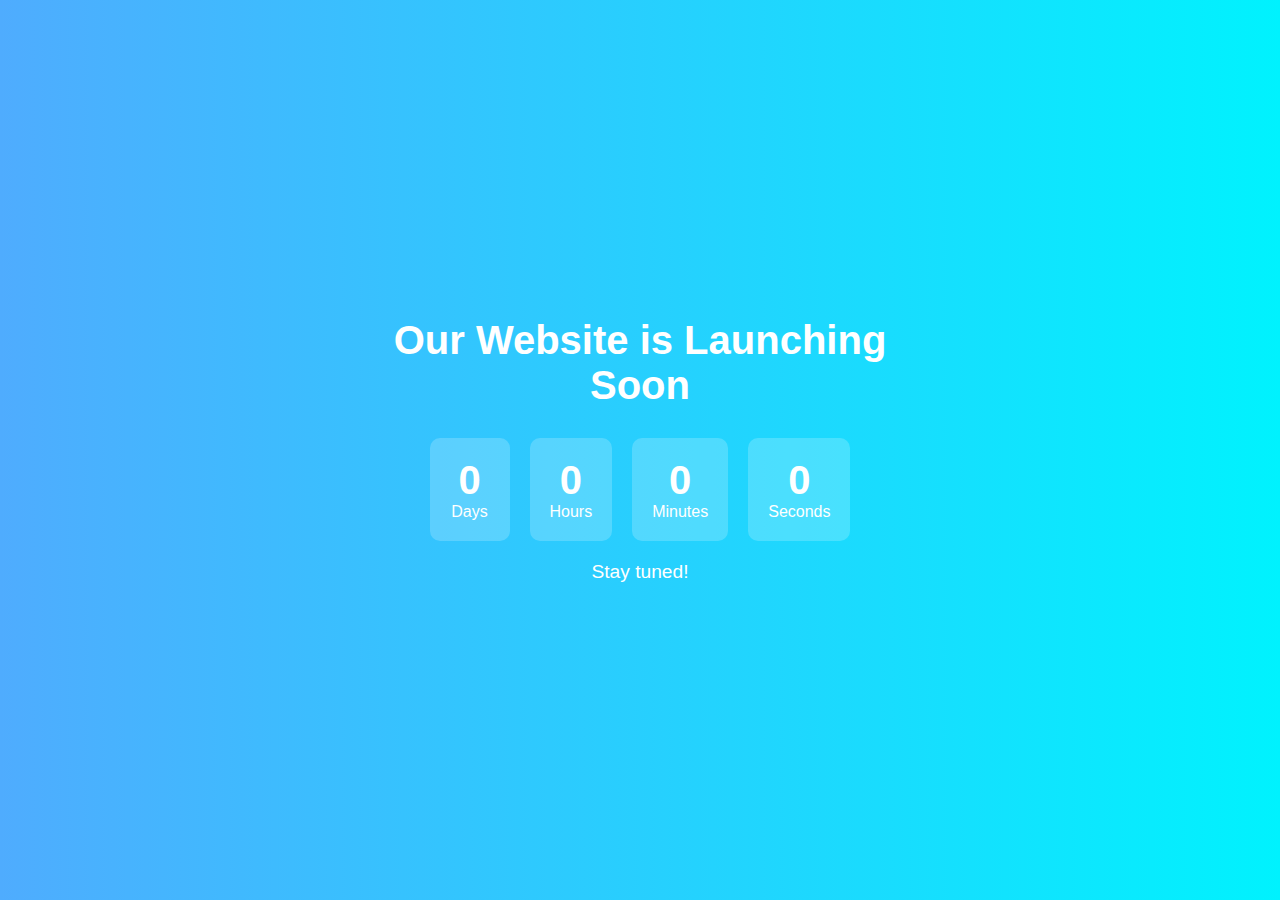
<file: main/templates/index.html>
<!DOCTYPE html>
<html lang="en">
<head>
  <meta charset="UTF-8">
  <title>Coming Soon</title>
  <style>
    * {
  box-sizing: border-box;
  margin: 0;
  padding: 0;
}

body {
  font-family: Arial, sans-serif;
  background: linear-gradient(to right, #4facfe, #00f2fe);
  color: white;
  display: flex;
  justify-content: center;
  align-items: center;
  height: 100vh;
  text-align: center;
}

.container {
  max-width: 600px;
}

h1 {
  font-size: 2.5rem;
  margin-bottom: 30px;
}

#countdown {
  display: flex;
  justify-content: center;
  gap: 20px;
  margin-bottom: 20px;
}

#countdown div {
  background-color: rgba(255, 255, 255, 0.2);
  padding: 20px;
  border-radius: 10px;
  min-width: 80px;
}

#countdown span {
  display: block;
  font-size: 2.5rem;
  font-weight: bold;
}

.footer {
  font-size: 1.2rem;
}

  </style>
</head>
<body>
  <div class="container">
    <h1>Our Website is Launching Soon</h1>
    <div id="countdown">
      <div><span id="days">0</span><p>Days</p></div>
      <div><span id="hours">0</span><p>Hours</p></div>
      <div><span id="minutes">0</span><p>Minutes</p></div>
      <div><span id="seconds">0</span><p>Seconds</p></div>
    </div>
    <p class="footer">Stay tuned!</p>
  </div>

  <script>
    // Set your launch date here
const launchDate = new Date("2025-08-01T00:00:00").getTime();

const countdown = setInterval(() => {
  const now = new Date().getTime();
  const distance = launchDate - now;

  if (distance < 0) {
    clearInterval(countdown);
    document.getElementById("countdown").innerHTML = "<p>We are live now!</p>";
    return;
  }

  const days = Math.floor(distance / (3000 * 60 * 60 * 24));
  const hours = Math.floor((distance % (1000 * 60 * 60 * 24)) / (1000 * 60 * 60));
  const minutes = Math.floor((distance % (1000 * 60 * 60)) / (1000 * 60));
  const seconds = Math.floor((distance % (1000 * 60)) / 1000);

  document.getElementById("days").innerText = days;
  document.getElementById("hours").innerText = hours;
  document.getElementById("minutes").innerText = minutes;
  document.getElementById("seconds").innerText = seconds;
}, 1000);

  </script>
</body>
</html>
</file>
